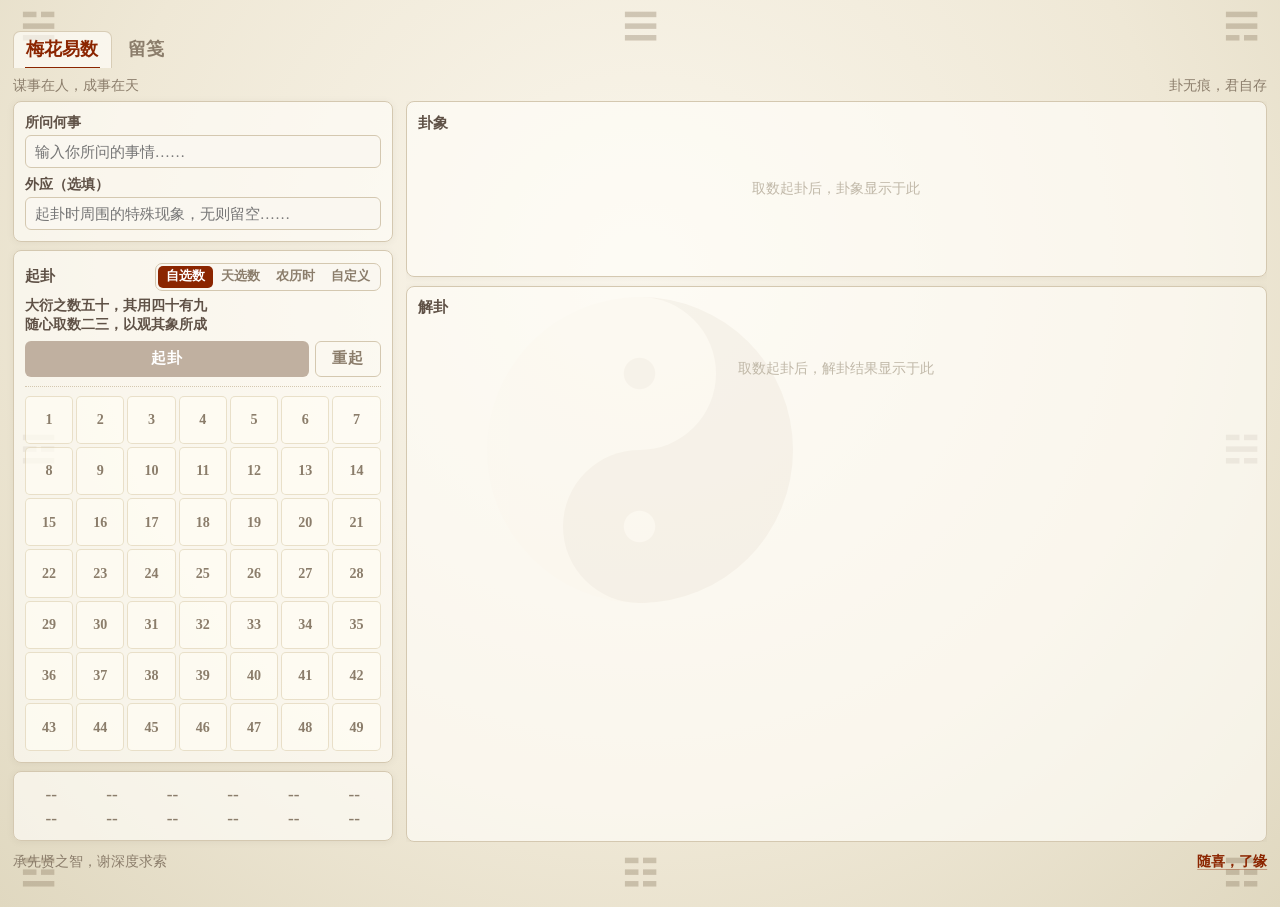
<file: index.html>
<!DOCTYPE html>
<html lang="zh-CN">
<head>
<meta charset="UTF-8">
<meta name="viewport" content="width=device-width, initial-scale=1.0">
<title>梅花易数</title>
<link rel="stylesheet" href="site-theme.css?v=shared-theme-1">
<link rel="stylesheet" href="site-background.css">
<link rel="stylesheet" href="site-tabs.css?v=shared-theme-1">
<link rel="stylesheet" href="app.css?v=shared-theme-1">
</head>
<body>
<div class="bg-temple">
  <div class="tai-ji"></div>
  <span class="gua gua-n">☰︎</span>
  <span class="gua gua-nw">☱︎</span>
  <span class="gua gua-w">☲︎</span>
  <span class="gua gua-sw">☳︎</span>
  <span class="gua gua-s">☷︎</span>
  <span class="gua gua-se">☶︎</span>
  <span class="gua gua-e">☵︎</span>
  <span class="gua gua-ne">☴︎</span>
</div>
<div class="container">
  <nav class="site-tabs" aria-label="站点导航">
    <a class="site-tab" href="./" aria-current="page">梅花易数</a>
    <a class="site-tab" href="guestbook.html">留笺</a>
  </nav>

  <header class="header">
    <p class="site-tagline">谋事在人，成事在天</p>
    <div class="header-action">
      <span class="support-link">卦无痕，君自存</span>
    </div>
  </header>

  <div class="main-row">
    <div class="left-col">
      <section class="card card-padded input-section">
        <div class="input-group">
          <label for="question">所问何事</label>
          <input type="text" id="question" placeholder="输入你所问的事情……" maxlength="200">
        </div>
        <div class="input-group">
          <label for="waiying">外应（选填）</label>
          <input type="text" id="waiying" placeholder="起卦时周围的特殊现象，无则留空……">
        </div>
      </section>

      <section class="card card-padded grid-section">
        <div class="cast-section">
          <div class="cast-title-row">
            <h2>起卦</h2>
            <div class="cast-switch" role="group" aria-label="起卦方式">
              <button type="button" class="cast-switch-btn active" data-cast-mode="numbers">自选数</button>
              <button type="button" class="cast-switch-btn" data-cast-mode="random">天选数</button>
              <button type="button" class="cast-switch-btn" data-cast-mode="lunar">农历时</button>
              <button type="button" class="cast-switch-btn" data-cast-mode="custom">自定义</button>
            </div>
          </div>
          <div class="cast-summary">
            <label id="castSummaryLabel">
              <span id="castSummaryLine1">大衍之数五十，其用四十有九</span>
              <span id="castSummaryLine2">随心取数二三，以观其象所成</span>
            </label>
            <div class="selected-nums" id="selectedNums"></div>
          </div>
          <div class="btn-row">
            <button class="btn btn-primary" id="btnQiGua" disabled>起卦</button>
            <button class="btn btn-primary" id="btnJieGua" style="display:none" disabled>解卦</button>
            <button class="btn btn-secondary" id="btnReset">重起</button>
          </div>
        </div>

        <div class="mode-panel" id="numberCastPanel">
          <div class="number-grid" id="numberGrid"></div>
        </div>

        <div class="mode-panel" id="randomCastPanel" hidden>
          <div class="random-number-grid" id="randomNumberGrid" aria-live="polite"></div>
          <span id="randomNumber" hidden></span>
        </div>

        <div class="mode-panel lunar-cast-panel" id="lunarCastPanel" hidden>
          <div class="lunar-calendar-card">
            <div class="lunar-calendar-hrow">
              <div class="lunar-calendar-header">
                <button type="button" class="cal-nav" id="calPrev" aria-label="上一月">‹</button>
                <span class="cal-month-label"><button type="button" class="cal-year-btn" id="calYearBtn"></button>年<span id="calMonthText"></span>月<div class="cal-year-drop" id="calYearDrop" hidden></div></span>
                <button type="button" class="cal-nav" id="calNext" aria-label="下一月">›</button>
              </div>
              <span class="time-side-label">时分</span>
            </div>
            <div class="lunar-calendar-body">
              <div class="lunar-calendar-main">
                <div class="lunar-calendar-weekdays">
                  <span>日</span><span>一</span><span>二</span><span>三</span><span>四</span><span>五</span><span>六</span>
                </div>
                <div class="lunar-calendar-days" id="calDays"></div>
              </div>
              <div class="lunar-calendar-time-side">
              <div class="time-scroll-wrap">
                <div class="time-scroll-highlight"></div>
                <div class="time-scroll" id="hourScroll"></div>
              </div>
              <div class="time-scroll-wrap">
                <div class="time-scroll-highlight"></div>
                <div class="time-scroll" id="minuteScroll"></div>
              </div>
              </div>
            </div>
          </div>
          <div class="lunar-cast-result" id="lunarCastResult" hidden>
            <div class="lunar-cast-source">
              <span>农历时</span>
              <strong id="lunarCastSource"></strong>
            </div>
            <div class="lunar-cast-grid">
              <div class="lunar-cast-item">
                <span>上卦</span>
                <strong id="lunarShang"></strong>
                <em id="lunarShangFormula"></em>
              </div>
              <div class="lunar-cast-item">
                <span>下卦</span>
                <strong id="lunarXia"></strong>
                <em id="lunarXiaFormula"></em>
              </div>
              <div class="lunar-cast-item">
                <span>动爻</span>
                <strong id="lunarDong"></strong>
                <em id="lunarDongFormula"></em>
              </div>
            </div>
          </div>
          <div class="lunar-cast-error" id="lunarCastError"></div>
        </div>

        <div class="mode-panel custom-cast-panel" id="customCastPanel" hidden>
          <div class="custom-cast-group">
            <div class="custom-cast-title">上卦</div>
            <div class="custom-gua-grid" id="customShangOptions"></div>
          </div>
          <div class="custom-cast-group">
            <div class="custom-cast-title">下卦</div>
            <div class="custom-gua-grid" id="customXiaOptions"></div>
          </div>
          <div class="custom-cast-group">
            <div class="custom-cast-title">动爻</div>
            <div class="custom-yao-grid" id="customDongOptions"></div>
          </div>
        </div>
      </section>

      <section class="card card-padded lunar-panel" id="lunarPanel">
        <div class="lunar-col"><div class="lunar-top">--</div><div class="lunar-bottom">--</div></div>
        <div class="lunar-col"><div class="lunar-top">--</div><div class="lunar-bottom">--</div></div>
        <div class="lunar-col"><div class="lunar-top">--</div><div class="lunar-bottom">--</div></div>
        <div class="lunar-col"><div class="lunar-top">--</div><div class="lunar-bottom">--</div></div>
        <div class="lunar-col"><div class="lunar-top">--</div><div class="lunar-bottom">--</div></div>
        <div class="lunar-col"><div class="lunar-top">--</div><div class="lunar-bottom">--</div></div>
      </section>
    </div>

    <div class="right-col">
      <section class="card card-padded hex-section">
        <h2>卦象</h2>
        <div class="placeholder" id="hexPlaceholder">取数起卦后，卦象显示于此</div>
        <div class="hex-cols" id="hexCols" style="display:none"></div>
      </section>

      <section class="card card-padded result-section">
        <div class="result-head">
          <h2>解卦</h2>
          <div class="result-tools" id="resultTools" style="display:none">
            <button type="button" class="result-tab active" data-result-view="guwen">古文</button>
            <button type="button" class="result-tab" data-result-view="baihua">白话</button>
            <button type="button" class="result-tab" data-result-view="yili">易理</button>
            <button type="button" class="result-save" id="btnSaveResult" disabled>保存</button>
          </div>
        </div>
        <div class="status-notice" id="statusNotice" hidden>
          <div class="result-status" id="resultStatus" style="display:none">
            <div class="spinner-sm active" id="statusSpinner"></div>
            <span class="status-text" id="statusText"></span>
            <span class="status-detail" id="statusDetail"></span>
          </div>
          <div class="status-reminder" id="statusReminder">
            <span>请保持本页面打开并保持网络连接。</span>
            <span>关闭、刷新页面，或手机锁屏/切换应用，可能导致解读中断。</span>
          </div>
        </div>
        <div class="placeholder" id="resultPlaceholder">取数起卦后，解卦结果显示于此</div>
        <div class="result-content" id="resultContent" style="display:none"></div>
      </section>
    </div>
    <div class="footer-text footer-left">承先贤之智，谢深度求索</div>
    <div class="footer-text mobile-gua-note">卦无痕，君自存</div>
    <div class="footer-text footer-right"><a class="footer-link" href="https://github.com/Reidddddd/reidddddd.github.io" target="_blank" rel="noopener noreferrer" aria-label="打开随喜了缘页面">随喜，了缘</a></div>
  </div>
</div>

<div class="modal-overlay" id="confirmModal" style="display:none">
  <div class="modal-card">
    <p class="modal-message" id="confirmMessage"></p>
    <div class="modal-btns">
      <button class="btn btn-secondary" id="confirmCancel">取消</button>
      <button class="btn btn-primary" id="confirmOk">确定</button>
    </div>
  </div>
</div>

<script src="api-config.js"></script>
<script src="api-client.js"></script>
<script src="cast-state.js"></script>
<script src="lunar-picker.js"></script>
<script src="hexagram-renderer.js"></script>
<script src="saved-report.js"></script>
<script src="jie-gua-result.js"></script>
<script src="cast-animations.js"></script>
<script src="cast-request-controller.js"></script>
<script src="app.js"></script>
</body>
</html>
</file>
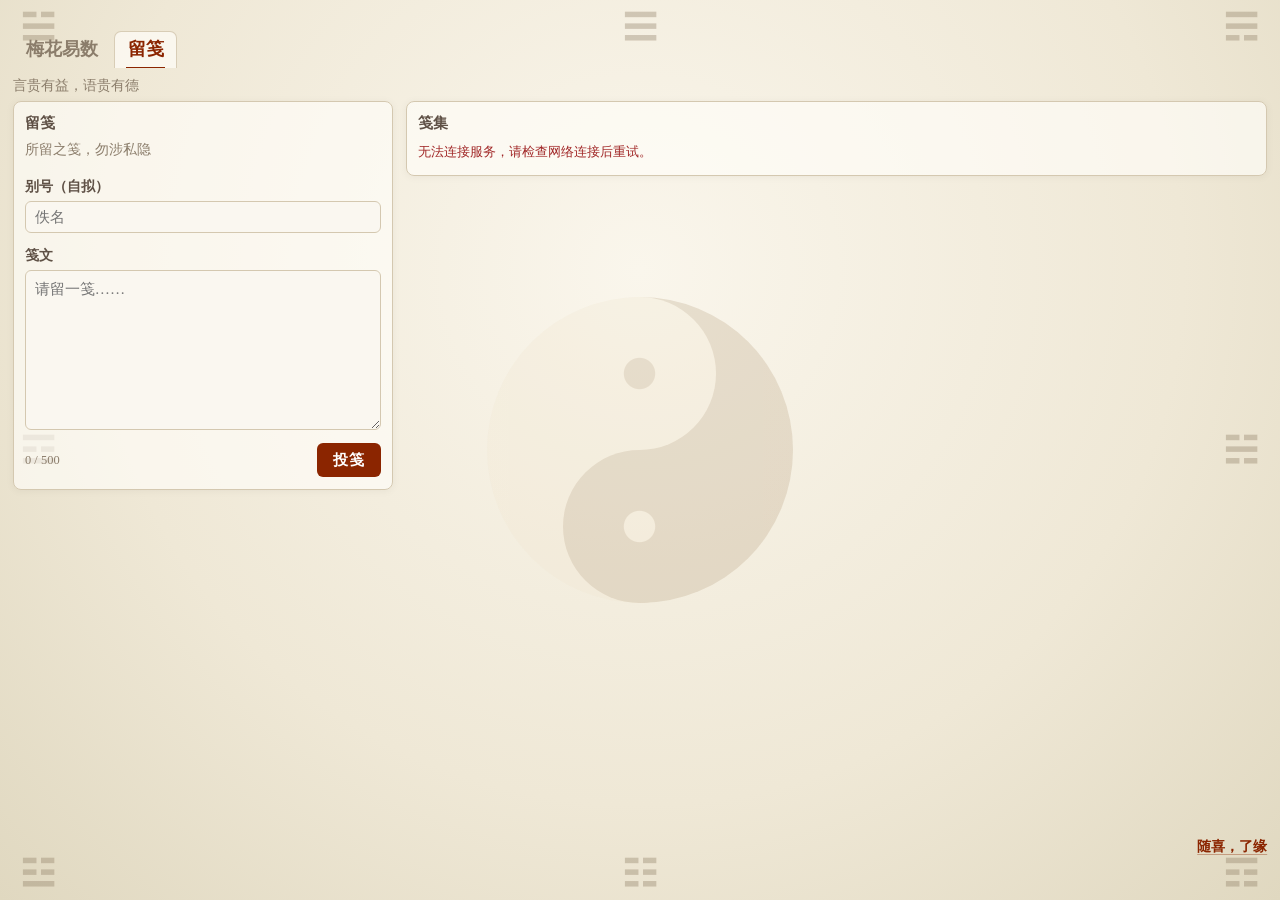
<file: guestbook.html>
<!DOCTYPE html>
<html lang="zh-CN">
<head>
  <meta charset="UTF-8">
  <meta name="viewport" content="width=device-width, initial-scale=1.0">
  <title>留笺 · 梅花易数</title>
  <link rel="stylesheet" href="site-theme.css?v=shared-theme-1">
  <link rel="stylesheet" href="site-background.css">
  <link rel="stylesheet" href="site-tabs.css?v=shared-theme-1">
  <link rel="stylesheet" href="guestbook.css?v=shared-theme-1">
  <link rel="stylesheet" href="site-footer.css?v=shared-theme-1">
</head>
<body>
  <div class="bg-temple" aria-hidden="true">
    <div class="tai-ji"></div>
    <span class="gua gua-n">☰︎</span>
    <span class="gua gua-nw">☱︎</span>
    <span class="gua gua-w">☲︎</span>
    <span class="gua gua-sw">☳︎</span>
    <span class="gua gua-s">☷︎</span>
    <span class="gua gua-se">☶︎</span>
    <span class="gua gua-e">☵︎</span>
    <span class="gua gua-ne">☴︎</span>
  </div>

  <main class="guestbook-page">
    <nav class="site-tabs" aria-label="站点导航">
      <a class="site-tab" href="./">梅花易数</a>
      <a class="site-tab" href="guestbook.html" aria-current="page">留笺</a>
    </nav>

    <header class="guestbook-header">
      <div class="guestbook-heading">
        <p>言贵有益，语贵有德</p>
      </div>
    </header>

    <div class="guestbook-layout">
      <section class="guestbook-card compose-card" aria-labelledby="composeTitle">
        <h2 id="composeTitle">留笺</h2>
        <p class="section-intro">所留之笺，勿涉私隐</p>
        <form id="guestbookForm">
          <div class="form-field">
            <label for="guestbookNickname">别号<span>（自拟）</span></label>
            <input
              id="guestbookNickname"
              name="nickname"
              type="text"
              maxlength="20"
              autocomplete="nickname"
              placeholder="佚名"
            >
          </div>
          <div class="form-field">
            <label for="guestbookContent">笺文</label>
            <textarea
              id="guestbookContent"
              name="content"
              rows="6"
              maxlength="500"
              required
              placeholder="请留一笺……"
            ></textarea>
          </div>
          <div class="form-actions">
            <span id="guestbookCharCount" class="char-count">0 / 500</span>
            <button type="submit" id="guestbookSubmit" class="submit-button">投笺</button>
          </div>
          <p id="guestbookFormStatus" class="form-status" role="status" aria-live="polite"></p>
        </form>
      </section>

      <section class="guestbook-card wall-card" aria-labelledby="wallTitle">
        <h2 id="wallTitle">笺集</h2>
        <p id="guestbookWallStatus" class="wall-status" role="status" aria-live="polite">正在载入笺文……</p>
        <div class="entry-scroll">
          <div id="guestbookEntries" class="entry-list"></div>
          <button type="button" id="guestbookLoadMore" class="load-more" hidden>续阅笺文</button>
        </div>
      </section>
    </div>

  </main>

  <a class="site-footer-link" href="https://github.com/Reidddddd/reidddddd.github.io" target="_blank" rel="noopener noreferrer" aria-label="打开随喜了缘页面">随喜，了缘</a>

  <script src="api-config.js"></script>
  <script src="api-client.js?v=reply-thread-1"></script>
  <script src="guestbook.js?v=list-dedup-1"></script>
</body>
</html>
</file>
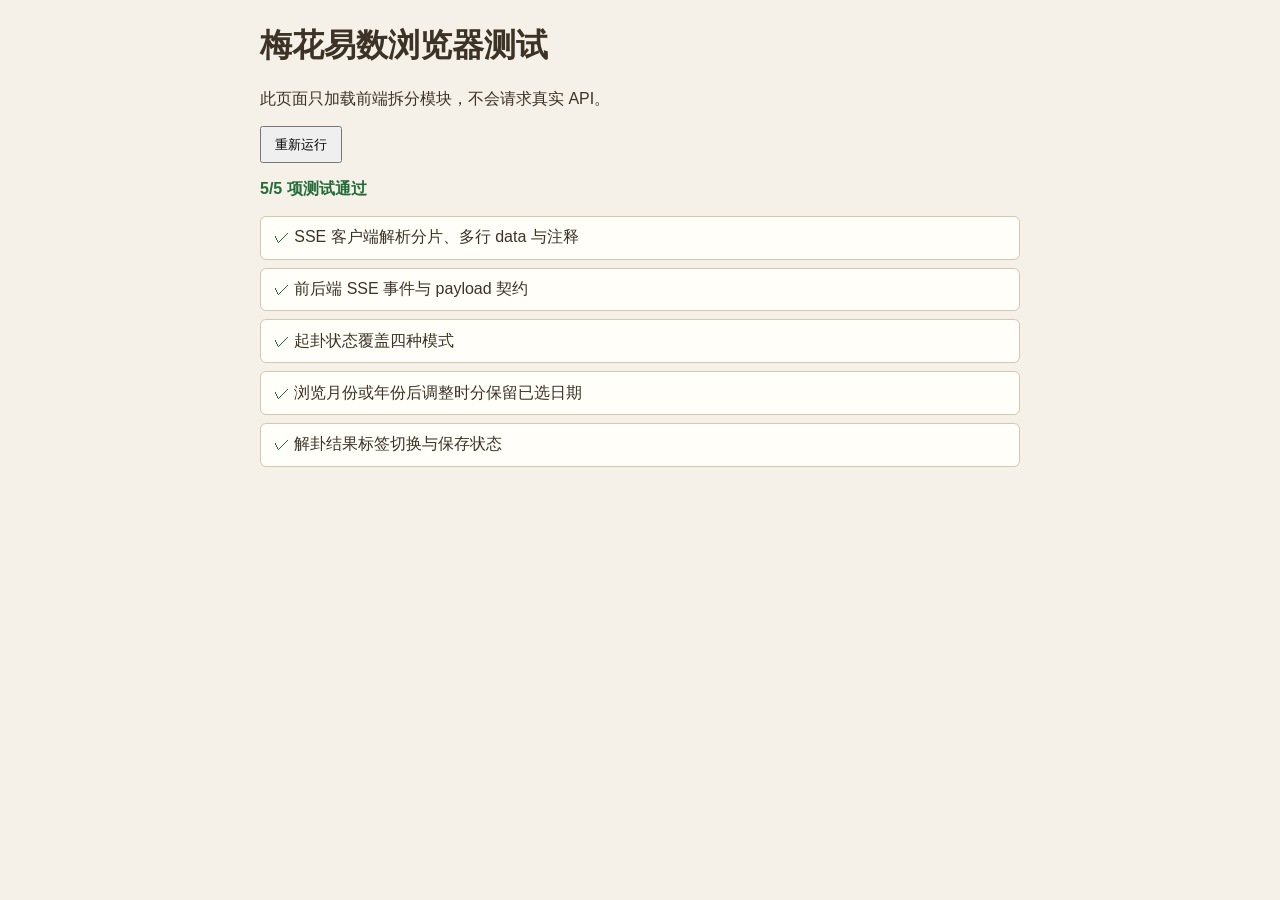
<file: tests/browser-tests.html>
<!doctype html>
<html lang="zh-CN">
<head>
  <meta charset="utf-8">
  <meta name="viewport" content="width=device-width, initial-scale=1">
  <title>梅花易数浏览器测试</title>
  <style>
    :root {
      color-scheme: light;
      font-family: -apple-system, BlinkMacSystemFont, "PingFang SC", sans-serif;
      color: #3d3226;
      background: #f5f0e8;
    }

    body {
      max-width: 760px;
      margin: 0 auto;
      padding: 1.5rem;
    }

    h1 {
      margin-top: 0;
    }

    button {
      padding: 0.45rem 0.8rem;
      cursor: pointer;
    }

    #summary {
      margin: 1rem 0;
      font-weight: 700;
    }

    #summary.is-success {
      color: #246b3a;
    }

    #summary.is-failure {
      color: #a12828;
    }

    #results {
      display: grid;
      gap: 0.5rem;
      padding: 0;
      list-style: none;
    }

    .test-result {
      padding: 0.65rem 0.8rem;
      border: 1px solid #d4c8b0;
      border-radius: 6px;
      background: #fffef9;
    }

    .test-result.is-pass::before {
      color: #246b3a;
      content: "✓ ";
    }

    .test-result.is-fail::before {
      color: #a12828;
      content: "✗ ";
    }

    .test-error {
      display: block;
      margin-top: 0.35rem;
      color: #a12828;
      white-space: pre-wrap;
    }
  </style>
</head>
<body>
  <h1>梅花易数浏览器测试</h1>
  <p>此页面只加载前端拆分模块，不会请求真实 API。</p>
  <button type="button" id="runTests">重新运行</button>
  <div id="summary">准备测试……</div>
  <ul id="results"></ul>

  <script>
    window.MYHS_API_CONFIG = {
      environment: 'production',
      environments: {
        production: {
          baseUrl: 'https://browser-test.invalid',
          headers: {},
        },
      },
    };
  </script>
  <script src="../api-client.js"></script>
  <script src="../cast-state.js"></script>
  <script src="../lunar-picker.js"></script>
  <script src="../hexagram-renderer.js"></script>
  <script src="../saved-report.js"></script>
  <script src="../jie-gua-result.js"></script>
  <script src="browser-tests.js"></script>
</body>
</html>
</file>
<file: site-theme.css>
/* 两页共用的配色与基础外观；页面布局留在各自样式表中。 */
:root {
  --bg: #f5f0e8;
  --card: rgba(255, 254, 249, 0.65);
  --border: #d4c8b0;
  --text: #3d3226;
  --text-soft: #5f5146;
  --text-dim: #8b7d6b;
  --accent: #8b2500;
  --accent-light: #c75b3a;
  --tile-bg: #faf7f0;
  --tile-hover: #f0e6d2;
  --tile-selected: #8b2500;
  --tile-selected-text: #fff;
  --placeholder: #c0b8a8;
  --tag-bg: #fef5f0;
  --tag-border: #f0d0b8;
  --shadow: 0 1px 8px rgba(0, 0, 0, 0.05);
}

/* 基础字体与页面底色 */
* { margin: 0; padding: 0; box-sizing: border-box; }

html {
  min-height: 100%;
  font-size: 16px;
  -webkit-text-size-adjust: 100%;
  text-size-adjust: 100%;
}

body {
  font-family: "PingFang SC", "Noto Serif SC", "Source Han Serif SC", "Hiragino Mincho Pro", "Songti SC", serif;
  background: radial-gradient(ellipse at 50% 30%, #faf6ec 0%, #efe8d6 60%, #e0d8c0 100%);
  color: var(--text);
  min-height: 100vh;
  min-height: 100dvh;
  padding: 2.3rem 0.8rem;
  overflow-x: hidden;
}

/* 卡片与输入框：只共享外观，不设置布局和尺寸约束。 */
.card,
.guestbook-card {
  background: var(--card);
  border: 1px solid var(--border);
  border-radius: 8px;
  box-shadow: var(--shadow);
}

.header p,
.support-link,
.guestbook-heading p {
  color: var(--text-dim);
  font-family: inherit;
  font-size: 0.9rem;
  font-weight: 400;
  line-height: 1.2;
  letter-spacing: 0;
}

.input-group label,
.form-field label {
  font-size: 0.9rem;
  font-weight: 600;
  color: var(--text-soft);
}

.input-group input,
.form-field input,
.form-field textarea {
  font-family: inherit;
  font-size: 0.95rem;
  padding: 0.4rem 0.55rem;
  border: 1.5px solid var(--border);
  border-radius: 6px;
  background: var(--tile-bg);
  color: var(--text);
  outline: none;
}

.input-group input:focus,
.form-field input:focus,
.form-field textarea:focus {
  border-color: var(--accent-light);
}

/* 按钮的禁用状态和页面特有交互仍由各页定义。 */
.btn,
.submit-button {
  font-size: 0.95rem;
  font-weight: 600;
  padding: 0.42rem 1rem;
  border: none;
  border-radius: 6px;
  cursor: pointer;
  letter-spacing: 0.04em;
}

.btn-primary,
.submit-button {
  background: var(--accent);
  color: #fff;
}

.btn-primary:hover,
.submit-button:hover:not(:disabled) {
  background: #7a1f00;
}

/* 两种页脚链接只共用外观；网格位置与固定定位不能合并。 */
.footer-link,
.site-footer-link {
  color: var(--accent);
  font-weight: 700;
  text-decoration: underline;
  text-decoration-color: rgba(139, 37, 0, 0.35);
  text-decoration-thickness: 1px;
  text-underline-offset: 0.16rem;
}

.footer-link:hover,
.site-footer-link:hover {
  color: #7a1f00;
  text-decoration-color: rgba(139, 37, 0, 0.65);
}
</file>
<file: site-background.css>
.bg-temple {
  position: fixed;
  inset: 0;
  pointer-events: none;
  z-index: 0;
  font-variant-emoji: text;
}

.bg-temple .tai-ji {
  --s: 34vmin;
  position: absolute;
  top: 50%;
  left: 50%;
  translate: -50% -50%;
  rotate: calc(180deg + var(--bg-rotation, 0deg));
  width: var(--s);
  height: var(--s);
  border-radius: 50%;
  opacity: 0.28;
  background: linear-gradient(to left, #f0e6d0 50%, #b8a080 50%);
}

.bg-temple .tai-ji::before {
  content: '';
  position: absolute;
  width: 50%;
  height: 50%;
  top: 0;
  left: 25%;
  border-radius: 50%;
  background: radial-gradient(circle at 50% 50%, #f0e6d0 14%, #b8a080 15%);
}

.bg-temple .tai-ji::after {
  content: '';
  position: absolute;
  width: 50%;
  height: 50%;
  bottom: 0;
  left: 25%;
  border-radius: 50%;
  background: radial-gradient(circle at 50% 50%, #b8a080 14%, #f0e6d0 15%);
}

.bg-temple .gua {
  position: absolute;
  font-size: 2.2rem;
  color: #8b7860;
  opacity: 0.35;
  transform: translate(-50%, -50%);
}

.gua-nw { top: 3%; left: 3%; }
.gua-n  { top: 3%; left: 50%; }
.gua-ne { top: 3%; left: 97%; }
.gua-w  { top: 50%; left: 3%; }
.gua-e  { top: 50%; left: 97%; }
.gua-sw { top: 97%; left: 3%; }
.gua-s  { top: 97%; left: 50%; }
.gua-se { top: 97%; left: 97%; }
</file>
<file: site-tabs.css>
.site-tabs {
  display: flex;
  align-items: flex-end;
  gap: 0.15rem;
  margin-top: -0.35rem;
  margin-bottom: 0.6rem;
  overflow-x: auto;
  scrollbar-width: none;
}

.site-tabs::-webkit-scrollbar {
  display: none;
}

.site-tab {
  position: relative;
  flex: 0 0 auto;
  border: 1px solid transparent;
  border-bottom: 0;
  border-radius: 7px 7px 0 0;
  padding: 0.38rem 0.78rem 0.45rem;
  color: var(--text-dim);
  font-size: 1.15rem;
  font-weight: 700;
  line-height: 1.2;
  text-decoration: none;
  white-space: nowrap;
}

.site-tab:hover {
  color: var(--accent);
  background: rgba(250, 247, 240, 0.5);
}

.site-tab[aria-current="page"] {
  border-color: rgba(212, 200, 176, 0.9);
  color: var(--accent);
  background: rgba(255, 254, 249, 0.68);
}

.site-tab[aria-current="page"]::after {
  content: '';
  position: absolute;
  right: 0.7rem;
  bottom: -1px;
  left: 0.7rem;
  height: 2px;
  background: var(--accent);
}

@media (max-width: 460px) {
  .site-tabs {
    margin-top: -0.25rem;
    margin-bottom: 0.5rem;
  }

  .site-tab {
    padding-right: 0.65rem;
    padding-left: 0.65rem;
    font-size: 1.1rem;
  }
}
</file>
<file: app.css>
/* 主页滚动：留言页保留自己的滚动行为 */
  html { overflow-y: auto; }

  body {
    overflow-y: auto;
    -webkit-overflow-scrolling: touch;
  }

  /* 页面布局 */
  .footer-text { font-size: 0.9rem; line-height: 1.2; color: var(--text-dim); padding: 0; }
  .container { width: min(100%, 1320px); margin: 0 auto; position: relative; z-index: 1; }

  .header {
    margin-bottom: 0.4rem;
    display: flex;
    align-items: baseline;
    justify-content: space-between;
    gap: 0.8rem;
  }
  .header p { min-width: 0; }

  .header-action {
    flex-shrink: 0; text-align: right;
  }
  .support-link {
    display: block; padding: 0; text-decoration: none;
  }

  .main-row {
    display: grid;
    grid-template-columns: 380px minmax(0, 1fr);
    column-gap: 0.8rem;
    row-gap: 0.68rem;
    align-items: flex-start;
  }

  /* 主页卡片与分栏 */
  .card-padded { padding: 0.7rem; }

  .left-col { grid-column: 1; grid-row: 1; display: flex; flex-direction: column; gap: 0.5rem; min-width: 0; }
  .right-col { grid-column: 2; grid-row: 1; display: flex; flex-direction: column; gap: 0.6rem; min-width: 0; min-height: 0; overflow: hidden; align-self: flex-start; }
  .footer-left { grid-column: 1; grid-row: 2; }
  .footer-right { grid-column: 2; grid-row: 2; text-align: right; }
  .mobile-gua-note { display: none; }

  /* 输入区 */
  .input-section { display: flex; flex-direction: column; gap: 0.45rem; }
  .input-group { display: flex; flex-direction: column; gap: 0.2rem; }
  .selected-nums { font-size: 1.1rem; font-weight: 700; color: var(--accent); min-height: 1.6rem; }

  /* 起卦公共区 */
  .cast-section {
    margin-bottom: 0.55rem; padding-bottom: 0.55rem;
    border-bottom: 1px dotted var(--border);
    display: flex; flex-direction: column; gap: 0.38rem;
  }
  .cast-title-row { display: flex; justify-content: space-between; align-items: center; gap: 0.5rem; }
  .cast-title-row h2 { font-size: 0.95rem; font-weight: 600; color: var(--text-soft); }
  .cast-switch {
    display: inline-flex; flex-shrink: 0; padding: 2px;
    background: var(--tile-bg); border: 1px solid var(--border); border-radius: 7px;
  }
  .cast-switch-btn {
    font-family: inherit; font-size: 0.8rem; font-weight: 600; color: var(--text-dim);
    background: transparent; border: 0; border-radius: 5px; padding: 0.18rem 0.5rem;
    cursor: pointer;
  }
  .cast-switch-btn.active { background: var(--accent); color: #fff; }
  .cast-switch-btn:disabled { cursor: default; opacity: 0.7; }
  .mode-panel[hidden] { display: none; }

  /* 农历时起卦 */
  .lunar-cast-panel {
    display: flex; flex-direction: column; gap: 0.45rem;
    background: rgba(250, 247, 240, 0.72);
    border: 1px solid var(--border); border-radius: 7px; padding: 0.55rem;
  }
  .lunar-calendar-card {
    display: flex; flex-direction: column; gap: 0.12rem;
  }
  .lunar-calendar-hrow {
    display: flex; align-items: baseline; gap: 0.3rem;
    position: relative;
  }
  .lunar-calendar-body {
    display: flex; gap: 0.3rem; align-items: stretch;
  }
  .lunar-calendar-main {
    flex: 1; min-width: 0;
    display: flex; flex-direction: column; gap: 0.12rem;
  }
  .lunar-calendar-header {
    flex: 1; min-width: 0;
    display: flex; align-items: center; justify-content: space-between;
    padding: 0 0.05rem;
  }
  .cal-nav {
    flex-shrink: 0; width: 1.55rem; height: 1.55rem; display: flex; align-items: center; justify-content: center;
    font-family: inherit; font-size: 1rem; color: var(--text-dim);
    background: transparent; border: 0; border-radius: 50%;
    cursor: pointer; line-height: 1; padding: 0;
    transition: background 0.15s, color 0.15s;
  }
  .cal-nav:hover { background: var(--tile-hover); color: var(--accent); }
  .cal-month-label {
    font-size: 0.88rem; font-weight: 700; color: var(--text-dim); letter-spacing: 0.04em;
    display: flex; align-items: center; gap: 0.08rem;
    position: relative;
  }
  .cal-year-btn {
    font: inherit; color: inherit; letter-spacing: inherit;
    background: transparent; border: 0; padding: 0; cursor: pointer;
    border-radius: 3px; vertical-align: baseline;
  }
  .cal-year-btn:hover { color: var(--accent); background: var(--tile-hover); }
  .cal-year-drop {
    position: absolute; top: 100%; left: 0;
    z-index: 10; margin-top: 0.15rem;
    background: var(--tile-bg); border: 1px solid var(--border); border-radius: 6px;
    box-shadow: 0 4px 12px rgba(0,0,0,0.08);
    display: grid; grid-template-columns: repeat(3, 1fr); gap: 1px;
    padding: 0.15rem;
  }
  .cal-year-nav-row {
    grid-column: 1 / -1;
    display: flex; justify-content: space-between;
  }
  .cal-year-nav {
    font-family: inherit; font-size: 0.75rem; font-weight: 700; color: var(--text-dim);
    background: transparent; border: 0; border-radius: 3px;
    padding: 0.1rem 0.35rem; cursor: pointer;
  }
  .cal-year-nav:hover { background: var(--tile-hover); color: var(--accent); }
  .cal-year-drop[hidden] { display: none; }
  .cal-year-opt {
    font-family: inherit; font-size: 0.82rem; font-weight: 600; color: var(--text-dim);
    background: transparent; border: 0; border-radius: 4px;
    padding: 0.22rem 0.55rem; cursor: pointer; text-align: center; white-space: nowrap;
  }
  .cal-year-opt:hover { background: var(--tile-hover); color: var(--text); }
  .cal-year-opt.is-picked { color: var(--accent); font-weight: 700; }
  .lunar-calendar-weekdays {
    display: grid; grid-template-columns: repeat(7, 1fr); text-align: center;
    padding-bottom: 0.08rem;
  }
  .lunar-calendar-weekdays span {
    font-size: 0.66rem; font-weight: 700; color: var(--text-dim);
    padding: 0.1rem 0;
  }
  .lunar-calendar-weekdays span:first-child { color: #c08070; }
  .lunar-calendar-weekdays span:last-child { color: #c08070; }
  .lunar-calendar-days {
    display: grid; grid-template-columns: repeat(7, 1fr); gap: 1px;
  }
  .cal-day {
    aspect-ratio: 1; display: flex; align-items: center; justify-content: center;
    font-family: inherit; font-size: 0.84rem; font-weight: 700; color: var(--text-dim);
    background: transparent; border: 0; border-radius: 50%;
    cursor: pointer; user-select: none; -webkit-tap-highlight-color: transparent;
    transition: background 0.15s, color 0.15s;
    position: relative;
  }
  .cal-day:hover { background: var(--tile-hover); }
  .cal-day.is-today::after {
    content: ''; position: absolute; bottom: 3px; left: 50%; transform: translateX(-50%);
    width: 4px; height: 4px; border-radius: 50%; background: var(--accent-light);
  }
  .cal-day.is-today { font-weight: 700; }
  .cal-day.is-today.is-selected::after { background: #fff; }
  .cal-day.is-selected {
    background: var(--accent); color: #fff; font-weight: 700;
  }
  .cal-day.is-other-month { color: #d5cfc4; cursor: default; pointer-events: none; }
  .time-side-label {
    flex-shrink: 0; width: 4.2rem;
    font-size: 0.88rem; font-weight: 700; color: var(--text-dim);
    text-align: center; letter-spacing: 0.04em;
  }
  .lunar-calendar-time-side {
    flex-shrink: 0; width: 4.2rem;
    display: flex; flex-direction: column; justify-content: center; gap: 0.18rem;
  }
  .time-scroll-wrap {
    position: relative; height: 5.6rem; overflow: hidden;
    border-radius: 6px; background: rgba(0,0,0,0.025);
  }
  .time-scroll-highlight {
    position: absolute; top: 50%; left: 2px; right: 2px; transform: translateY(-50%);
    height: 1.8rem; pointer-events: none; z-index: 1;
    border-radius: 5px;
    background: rgba(139, 37, 0, 0.06);
  }
  .time-scroll {
    height: 100%; overflow-y: auto;
    scroll-snap-type: y mandatory;
    scrollbar-width: none;
    padding: 1.9rem 0;
  }
  .time-scroll::-webkit-scrollbar { display: none; }
  .time-item {
    height: 1.8rem; display: flex; align-items: center; justify-content: center;
    font-size: 0.88rem; font-weight: 700; color: var(--text-dim);
    scroll-snap-align: center; user-select: none;
    transition: color 0.12s;
  }
  .time-item.is-active {
    color: var(--accent);
  }
  .lunar-cast-result { display: flex; flex-direction: column; gap: 0.45rem; }
  .lunar-cast-result[hidden] { display: none; }
  .lunar-cast-source {
    display: flex; justify-content: space-between; align-items: center; gap: 0.6rem;
    color: var(--text-dim);
  }
  .lunar-cast-source span { font-size: 0.95rem; }
  .lunar-cast-source strong { color: var(--accent); font-size: 0.95rem; }
  .lunar-cast-grid { display: grid; grid-template-columns: repeat(3, 1fr); gap: 0.35rem; }
  .lunar-cast-item {
    background: var(--tile-bg); border: 1px solid var(--border); border-radius: 6px;
    padding: 0.4rem 0.35rem; text-align: center;
  }
  .lunar-cast-item span { display: block; font-size: 0.85rem; color: var(--text-dim); }
  .lunar-cast-item strong { display: none; }
  .lunar-cast-item em { display: block; font-size: 0.72rem; color: #a99a88; font-style: normal; white-space: nowrap; }
  .lunar-cast-error { color: var(--accent); }
  .lunar-cast-panel.is-error .lunar-cast-grid,
  .lunar-cast-panel.is-error .lunar-cast-note { display: none; }
  .lunar-cast-panel.is-error .lunar-cast-error { display: block; }
  .lunar-cast-error { display: none; font-size: 0.82rem; }
  .lunar-cast-panel:not(.is-error) .lunar-cast-error { display: none; }

  /* 天选数 */
  .random-number-grid {
    display: grid; grid-template-columns: repeat(7, 1fr); gap: 3px;
  }
  .random-number-tile {
    aspect-ratio: 1; display: flex; align-items: center; justify-content: center;
    font-size: 0.88rem; font-weight: 700; color: var(--text-dim);
    border: 1px solid rgba(139, 105, 20, 0.18); border-radius: 5px;
    background: rgba(255, 252, 243, 0.68);
    transition: background 0.14s ease, border-color 0.14s ease, color 0.14s ease, transform 0.14s ease, box-shadow 0.14s ease;
  }
  .random-number-tile.is-lit {
    color: #7a4a12;
    border-color: rgba(200, 150, 12, 0.58);
    background: rgba(242, 218, 148, 0.72);
    box-shadow: 0 0 0.65rem rgba(200, 150, 12, 0.18);
    transform: translateY(-1px);
  }
  .random-number-tile.is-final {
    color: #fff;
    border-color: var(--accent);
    background: var(--accent);
    box-shadow: 0 0 0 2px rgba(139, 37, 0, 0.12), 0 0.65rem 1rem rgba(139, 37, 0, 0.12);
    transform: scale(1.04);
  }

  /* 自定义起卦 */
  .custom-cast-panel {
    display: flex; flex-direction: column; gap: 0.5rem;
    background: rgba(250, 247, 240, 0.72);
    border: 1px solid var(--border); border-radius: 7px; padding: 0.55rem;
  }
  .custom-cast-group { display: flex; flex-direction: column; gap: 0.35rem; }
  .custom-cast-title { font-size: 0.78rem; font-weight: 700; color: var(--text-dim); }
  .custom-gua-grid {
    display: grid; grid-template-columns: repeat(4, minmax(0, 1fr)); gap: 0.35rem;
  }
  .custom-yao-grid {
    display: grid; grid-template-columns: repeat(6, minmax(0, 1fr)); gap: 0.35rem;
  }
  .custom-gua-btn,
  .custom-yao-btn {
    font-family: inherit; color: var(--text-soft);
    background: var(--tile-bg); border: 1px solid var(--border); border-radius: 6px;
    cursor: pointer; transition: all 0.12s ease;
  }
  .custom-gua-btn {
    display: flex; flex-direction: column; align-items: center; justify-content: center;
    min-height: 3.4rem; padding: 0.35rem 0.25rem;
  }
  .custom-gua-btn span { font-size: 1.55rem; line-height: 1; }
  .custom-gua-btn strong { font-size: 0.76rem; font-weight: 700; margin-top: 0.15rem; }
  .custom-yao-btn {
    min-height: 2rem; padding: 0.25rem 0.15rem;
    font-size: 0.78rem; font-weight: 700; color: var(--text-dim);
  }
  .custom-gua-btn:hover,
  .custom-yao-btn:hover { background: var(--tile-hover); border-color: #b8a080; }
  .custom-gua-btn.selected,
  .custom-yao-btn.selected {
    background: var(--tile-selected); color: var(--tile-selected-text);
    border-color: var(--tile-selected);
  }
  .custom-gua-btn.selected span,
  .custom-gua-btn.selected strong { color: var(--tile-selected-text); }

  /* 小屏：起卦控件 */
  @media (max-width: 460px) {
    .cast-title-row { align-items: flex-start; flex-direction: column; }
    .cast-switch { width: 100%; }
    .cast-switch-btn { flex: 1; }
    .cal-day { font-size: 0.86rem; }
    .lunar-cast-grid { grid-template-columns: 1fr; }
    .custom-gua-grid { grid-template-columns: repeat(2, minmax(0, 1fr)); }
    .custom-yao-grid { grid-template-columns: repeat(3, minmax(0, 1fr)); }
  }
  .cast-summary { display: flex; justify-content: space-between; align-items: center; gap: 0.5rem; }
  .cast-summary label { font-size: 0.86rem; font-weight: 600; color: var(--text-soft); }
  .cast-summary label span { display: block; line-height: 1.35; }
  .cast-summary .selected-nums { min-width: 5rem; text-align: right; }

  .btn-row { display: flex; gap: 0.4rem; }
  .btn { font-family: inherit; transition: all 0.15s; }
  .btn-primary { flex: 1; }
  .btn-primary:disabled { background: #c0b0a0; cursor: not-allowed; }
  .btn-secondary { background: transparent; color: var(--text-dim); border: 1.5px solid var(--border); }
  .btn-secondary:hover { background: var(--tile-hover); }

  /* 自选数网格 */
  .grid-section { display: flex; flex-direction: column; min-width: 0; }
  .number-grid { display: grid; grid-template-columns: repeat(7, 1fr); gap: 3px; }
  .number-tile {
    position: relative;
    aspect-ratio: 1; display: flex; align-items: center; justify-content: center;
    font-size: 0.88rem; font-weight: 700; color: var(--text-dim);
    border: 1px solid rgba(139, 105, 20, 0.18); border-radius: 5px;
    background: rgba(255, 252, 243, 0.68);
    cursor: pointer; user-select: none; -webkit-tap-highlight-color: transparent;
    transition: background 0.14s ease, border-color 0.14s ease, color 0.14s ease, transform 0.14s ease, box-shadow 0.14s ease;
  }
  .number-tile:hover { background: rgba(242, 218, 148, 0.72); border-color: rgba(200, 150, 12, 0.58); color: #7a4a12; }
  .number-tile.selected {
    background: var(--tile-selected); color: var(--tile-selected-text);
    border-color: var(--tile-selected); font-weight: 700;
    box-shadow: 0 0 0 2px rgba(139, 37, 0, 0.12), 0 0.65rem 1rem rgba(139, 37, 0, 0.12);
  }
  .number-tile[data-count]:not([data-count=""])::after {
    content: "×" attr(data-count);
    position: absolute; top: 0.1rem; right: 0.12rem;
    font-size: 0.54rem; line-height: 1; color: rgba(255, 255, 255, 0.88);
  }
  .number-tile:active { transform: scale(0.95); }
  .number-tile.is-locked { cursor: default; opacity: 0.7; }
  .number-tile.is-locked:not(.selected):hover {
    background: rgba(255, 252, 243, 0.68);
    border-color: rgba(139, 105, 20, 0.18);
    color: var(--text-dim);
  }
  .number-tile.is-locked:active { transform: none; }

  /* 底部农历栏 */
  .lunar-panel { display: flex; gap: 0.5rem; align-items: stretch; }
  .lunar-col { flex: 1; text-align: center; }
  .lunar-top,
  .lunar-bottom { font-size: 1.08rem; font-weight: 700; line-height: 1.25; color: var(--text-dim); }
  .lunar-bottom { margin-top: 0.15rem; }
  .lunar-col .lunar-yin { font-style: italic; }
  .wu-xing-jin { color: #c8960c; }
  .wu-xing-mu { color: #4a7c3f; }
  .wu-xing-shui { color: #2e6b9e; }
  .wu-xing-huo { color: #c0392b; }
  .wu-xing-tu { color: #8b6914; }

  /* 卦象展示 */
  .hex-section { min-height: 11rem; }
  .hex-section h2 { font-size: 0.95rem; font-weight: 600; margin-bottom: 0.3rem; color: var(--text-soft); }
  .placeholder { color: var(--placeholder); font-size: 0.9rem; text-align: center; padding: 2.5rem 1rem; }
  .hex-cols { display: flex; gap: 6px; }
  .hex-col {
    flex: 1; min-width: 75px; background: var(--tile-bg);
    border: 1px solid var(--border); border-radius: 7px;
    padding: 0.5rem 0.35rem; text-align: center;
  }
  .hex-col .gua-label {
    font-size: 0.8rem; color: #b0a090;
    margin-bottom: 0.3rem; padding-bottom: 0.3rem;
    border-bottom: 1px dotted var(--border);
  }
  .hex-col .gua-name { font-size: 0.7rem; color: var(--text-dim); margin-bottom: 0.25rem; }
  .hex-col .gua-pair { display: flex; flex-direction: column; }
  .hex-col .gua-pair span { font-size: 3.2rem; line-height: 1; }
  .gua-detail-cols {
    display: grid; grid-template-columns: repeat(5, minmax(0, 1fr));
    gap: 6px; height: 100%; min-height: 0; overflow-x: hidden; padding-bottom: 0.15rem;
  }
  .gua-detail-col {
    min-width: 0; height: 100%; min-height: 0; overflow-y: auto;
    background: rgba(255, 250, 242, 0.72);
    border: 1px solid var(--border); border-radius: 7px;
    padding: 0.5rem 0.45rem; text-align: left;
  }
  .gua-detail-head {
    display: flex; align-items: baseline; justify-content: center;
    gap: 0.35rem; padding-bottom: 0.35rem; margin-bottom: 0.4rem;
    border-bottom: 1px dotted var(--border);
  }
  .gua-detail-head strong { font-size: 0.82rem; color: var(--text-dim); font-weight: 700; }
  .gua-detail-title {
    margin: 0.45rem 0 0.18rem; font-size: 0.74rem;
    color: var(--accent); font-weight: 700;
  }
  .gua-detail-col p {
    margin: 0; font-size: 0.76rem; line-height: 1.55; color: var(--text-dim);
  }
  .yao-list { display: flex; flex-direction: column; gap: 0.24rem; }
  .yao-item {
    padding: 0.24rem 0.28rem; border-radius: 5px;
    border: 1px solid transparent;
  }
  .yao-item span {
    display: block; margin-bottom: 0.08rem;
    font-size: 0.72rem; color: #a08f7f; font-weight: 700;
  }
  .yao-item.dong-yao {
    background: rgba(200, 150, 12, 0.14);
    border-color: rgba(200, 150, 12, 0.42);
  }
  .yao-item.dong-yao span,
  .yao-item.dong-yao p { color: #8b5f00; font-weight: 700; }

  /* 解卦结果 */
  .result-section { flex: 1 1 0; display: flex; flex-direction: column; min-height: 0; overflow: hidden; }
  .result-head { display: flex; justify-content: space-between; align-items: center; gap: 0.6rem; margin-bottom: 0.3rem; flex-shrink: 0; }
  .result-section h2 { font-size: 0.95rem; font-weight: 600; line-height: 1; margin: 0; color: var(--text-soft); }
  .status-notice {
    display: flex; flex-direction: column; gap: 0.3rem; margin: 0 0 0.45rem;
    padding: 0.45rem 0.6rem; border-left: 2px solid var(--accent);
    background: rgba(200, 150, 12, 0.08); color: var(--text-soft);
  }
  .status-notice[hidden], .status-reminder[hidden] { display: none; }
  .status-reminder {
    display: flex; flex-direction: column; gap: 0.12rem;
    font-size: 0.78rem; line-height: 1.5;
  }
  .result-status { display: flex; align-items: center; gap: 0.35rem; margin-bottom: 0.3rem; flex-shrink: 0; }
  .result-tools {
    display: flex; justify-content: flex-end; align-items: center; flex-shrink: 0; flex-wrap: wrap;
    gap: 0.55rem; transform: translateY(0.04rem);
  }
  .result-tab {
    position: relative; padding: 0 0 0.16rem; border: none;
    background: transparent; color: var(--text-dim); font: inherit; font-size: 0.86rem; font-weight: 600; line-height: 1;
    cursor: pointer; transition: color 0.15s;
  }
  .result-tab::after {
    content: ""; position: absolute; left: 0; right: 0; bottom: 0; height: 2px;
    background: transparent; border-radius: 999px;
  }
  .result-tab.active { color: var(--accent); }
  .result-tab.active::after { background: var(--accent); }
  .result-tab:disabled { cursor: default; opacity: 0.45; }
  .result-save {
    border: none; background: transparent; color: var(--text-dim);
    font: inherit; font-size: 0.86rem; font-weight: 600; line-height: 1;
    padding: 0 0 0.16rem; cursor: pointer; transition: color 0.15s;
  }
  .result-save:hover:not(:disabled) { color: var(--accent); }
  .result-save:disabled { cursor: default; opacity: 0.45; }
  .spinner-sm {
    display: none; width: 16px; height: 16px;
    border: 2px solid var(--border); border-top-color: var(--accent);
    border-radius: 50%; animation: spin 1s linear infinite;
  }
  .spinner-sm.active { display: inline-block; }
  @keyframes spin { to { transform: rotate(360deg); } }
  .status-text { font-size: 0.9rem; color: var(--text-dim); }
  .status-detail { font-size: 0.8rem; color: #b0a090; margin-left: 0.3rem; }
  .result-content {
    font-size: 0.92rem; line-height: 1.68; word-break: break-word; color: var(--text-dim);
    flex: 1 1 0; min-height: 0; overflow-y: auto; padding-right: 0.2rem;
  }
  .result-content.is-streaming { white-space: pre-wrap; }
  .result-content h1 { font-size: 1.12rem; }
  .result-content h2 { font-size: 1.02rem; }
  .result-content h3 { font-size: 0.96rem; }
  .result-content h1, .result-content h2, .result-content h3 { color: var(--accent); margin: 0.65rem 0 0.3rem; }
  .result-content p { margin: 0.32rem 0; }
  .result-content ul, .result-content ol { padding-left: 1.35rem; margin: 0.32rem 0; }
  .result-content li { margin: 0.16rem 0; }
  .result-content strong { color: var(--accent); }
  .result-content hr { border: none; border-top: 1px solid var(--border); margin: 0.65rem 0; }
  .result-content code { background: var(--tile-bg); padding: 0.1rem 0.3rem; border-radius: 3px; font-size: 0.86rem; }

  /* 小屏：整体布局 */
  @media (max-width: 860px) {
    .header { align-items: flex-start; gap: 0.55rem; }
    .header-action { display: none; }
    .support-link { padding: 0; }
    .main-row { grid-template-columns: 1fr; row-gap: 0.6rem; overflow: visible; }
    .left-col { grid-column: 1; grid-row: 1; width: 100%; }
    .footer-left { grid-column: 1; grid-row: 2; }
    .mobile-gua-note { display: block; font-size: 0.9rem; grid-column: 1; grid-row: 4; justify-self: end; text-align: right; }
    .right-col { grid-column: 1; grid-row: 3; width: 100%; height: auto !important; overflow: visible; }
    .footer-right { grid-column: 1; grid-row: 2; text-align: right; }
    .result-head { flex-wrap: wrap; }
    .result-tools { transform: none; }
    .result-section {
      flex: none; min-height: 18rem; max-height: none; overflow: visible;
      position: relative; padding-bottom: 2.4rem;
    }
    #btnSaveResult { position: absolute; bottom: 0.6rem; right: 0.6rem; }
    .result-content { flex: none; max-height: none; overflow: visible; padding-right: 0; }
    .hex-cols { gap: 3px; }
    .hex-col { min-width: 55px; padding: 0.3rem 0.2rem; }
    .hex-col .gua-pair span { font-size: 2.2rem; }
    .gua-detail-cols { grid-template-columns: repeat(5, minmax(8.8rem, 1fr)); overflow-x: auto; }
    .gua-detail-col { height: auto; max-height: 18rem; }
  }

/* 自定义确认弹窗 */
.modal-overlay {
  position: fixed; inset: 0; z-index: 100;
  background: rgba(61, 50, 38, 0.35);
  display: flex; align-items: center; justify-content: center;
}
.modal-card {
  background: var(--card); border: 1px solid var(--border);
  border-radius: 8px; box-shadow: 0 4px 24px rgba(0,0,0,0.12);
  padding: 1.5rem 1.8rem 1.2rem; max-width: 320px; width: 90%;
  text-align: center;
}
.modal-message {
  font-size: 0.9rem; font-weight: 600; color: var(--text-soft); margin-bottom: 1.2rem;
  line-height: 1.6;
}
.modal-btns {
  display: flex; gap: 0.6rem; justify-content: center;
}
.modal-btns .btn { font-size: 0.85rem; }
</file>
<file: guestbook.css>
button,
input,
textarea {
  font: inherit;
}

button,
a {
  -webkit-tap-highlight-color: transparent;
}

a {
  color: var(--accent);
}

.guestbook-page {
  position: relative;
  z-index: 1;
  width: min(100%, 1320px);
  margin: 0 auto;
}

.guestbook-header,
.guestbook-layout {
  width: 100%;
}

.guestbook-header {
  display: flex;
  align-items: baseline;
  justify-content: space-between;
  gap: 0.8rem;
  margin-bottom: 0.4rem;
}

.guestbook-heading {
  min-width: 0;
}

.section-intro {
  color: var(--text-dim);
  font-size: 0.86rem;
  line-height: 1.6;
}

.guestbook-layout {
  display: grid;
  grid-template-columns: 380px minmax(0, 1fr);
  align-items: start;
  column-gap: 0.8rem;
  row-gap: 0.68rem;
}

.guestbook-card {
  min-width: 0;
  padding: 0.7rem;
}

.wall-card {
  display: flex;
  flex-direction: column;
  max-height: 754px;
  min-height: 0;
  overflow: hidden;
}

.compose-card {
  position: sticky;
  top: 1rem;
}

.guestbook-card h2 {
  color: var(--text-soft);
  font-size: 0.95rem;
  font-weight: 600;
  line-height: 1.3;
}

.compose-card .section-intro {
  margin: 0.4rem 0 1rem;
}

.form-field {
  display: flex;
  flex-direction: column;
  gap: 0.28rem;
  margin-bottom: 0.8rem;
}

.form-field label span {
  color: inherit;
  font-size: inherit;
  font-weight: inherit;
}

.form-field input,
.form-field textarea {
  width: 100%;
  resize: vertical;
}

.form-field textarea {
  min-height: 8rem;
  line-height: 1.6;
}

.form-actions {
  display: flex;
  align-items: center;
  justify-content: space-between;
  gap: 0.6rem;
}

.char-count {
  color: var(--text-dim);
  font-size: 0.78rem;
}

.load-more {
  width: 100%;
  border: 0;
  border-top: 1px dotted var(--border);
  border-radius: 0;
  padding: 0.55rem 0 0.25rem;
  color: var(--text-dim);
  background: transparent;
  cursor: pointer;
  font-size: 0.82rem;
  font-weight: 400;
}

.submit-button:disabled,
.load-more:disabled {
  cursor: default;
  opacity: 0.55;
}

.form-status,
.wall-status {
  min-height: 1.4rem;
  margin-top: 0.55rem;
  color: var(--text-dim);
  font-size: 0.82rem;
  line-height: 1.5;
}

.form-status:empty,
.wall-status:empty {
  min-height: 0;
  margin-top: 0;
}

.form-status.is-success,
.wall-status.is-success,
.reply-status.is-success {
  color: #477248;
}

.form-status.is-error,
.wall-status.is-error,
.reply-status.is-error {
  color: #a12828;
}

.entry-scroll {
  min-height: 0;
  flex: 1 1 auto;
  overflow-y: auto;
  padding-right: 0.2rem;
}

.entry-list {
  display: grid;
  gap: 0;
}

.guestbook-entry {
  padding: 0.75rem 0;
  border-bottom: 1px dotted rgba(212, 200, 176, 0.85);
}

.guestbook-entry:first-child {
  padding-top: 0.35rem;
}

.guestbook-entry:last-child {
  padding-bottom: 0.35rem;
  border-bottom: 0;
}

.entry-line {
  display: grid;
  grid-template-columns: auto auto minmax(0, 1fr) auto auto;
  align-items: start;
  column-gap: 0;
}

.entry-nickname,
.entry-separator,
.entry-content {
  font-size: 0.92rem;
  line-height: 1.68;
}

.entry-nickname {
  color: var(--accent);
  font-weight: 700;
  white-space: nowrap;
}

.entry-separator {
  color: var(--text-dim);
}

.entry-content {
  min-width: 0;
  margin: 0;
  color: var(--text-dim);
  white-space: pre-wrap;
  overflow-wrap: anywhere;
}

.entry-time {
  flex-shrink: 0;
  margin-left: 0.7rem;
  color: var(--text-dim);
  font-size: 0.74rem;
  line-height: 1.68;
  white-space: nowrap;
}

.entry-actions {
  display: flex;
  align-items: flex-start;
  margin-left: 0.7rem;
  line-height: 1.68;
  white-space: nowrap;
}

.reply-toggle {
  display: block;
  border: 0;
  padding: 0;
  color: var(--accent);
  background: transparent;
  cursor: pointer;
  font-size: 0.78rem;
  line-height: 1.68;
}

.reply-toggle:hover {
  color: var(--accent-light);
}

.reply-thread {
  margin: 0.35rem 0 0 0.9rem;
  padding-left: 0.7rem;
  border-left: 1px dotted var(--border);
}

.reply-thread[hidden] {
  display: none;
}

.reply-list {
  display: grid;
  gap: 0.2rem;
  margin-bottom: 0.45rem;
}

.reply-item {
  display: grid;
  grid-template-columns: auto auto minmax(0, 1fr) auto;
  align-items: start;
  color: var(--text-dim);
  font-size: 0.82rem;
  line-height: 1.55;
}

.reply-nickname {
  color: var(--accent);
  font-weight: 700;
  white-space: nowrap;
}

.reply-content {
  min-width: 0;
  overflow-wrap: anywhere;
  white-space: pre-wrap;
}

.reply-time {
  margin-left: 0.7rem;
  color: var(--text-dim);
  font-size: 0.7rem;
  white-space: nowrap;
}

.reply-form {
  display: grid;
  grid-template-columns: minmax(0, 1fr) auto;
  align-items: end;
  gap: 0.4rem;
}

.reply-form-fields {
  display: grid;
  gap: 0.3rem;
}

.reply-form input,
.reply-form textarea {
  width: 100%;
  border: 1px solid var(--border);
  border-radius: 5px;
  padding: 0.28rem 0.45rem;
  color: var(--text);
  background: var(--tile-bg);
  font-family: inherit;
  font-size: 0.82rem;
  outline: none;
}

.reply-form textarea {
  min-height: 2.4rem;
  resize: vertical;
}

.reply-form input:focus,
.reply-form textarea:focus {
  border-color: var(--accent-light);
}

.reply-submit {
  border: 0;
  border-radius: 5px;
  padding: 0.3rem 0.65rem;
  color: #fff;
  background: var(--accent);
  cursor: pointer;
  font-size: 0.8rem;
  font-weight: 600;
  white-space: nowrap;
}

.reply-submit:disabled {
  cursor: default;
  opacity: 0.55;
}

.reply-status {
  min-height: 1.2rem;
  margin-top: 0.3rem;
  color: var(--text-dim);
  font-size: 0.78rem;
  line-height: 1.5;
}

.reply-status:empty {
  min-height: 0;
  margin-top: 0;
}

.empty-state {
  padding: 2.4rem 1rem;
  color: var(--text-dim);
  font-size: 0.9rem;
  text-align: center;
}

.load-more:not([hidden]) {
  display: block;
  margin: 0.35rem 0 0;
}

.load-more:hover:not(:disabled) {
  color: var(--accent);
  background: transparent;
}

@media (max-width: 860px) {
  body {
    padding: 1.4rem 0.7rem;
  }

  .guestbook-header {
    align-items: flex-start;
    flex-direction: column;
    gap: 0.7rem;
  }

  .guestbook-layout {
    grid-template-columns: 1fr;
  }

  .compose-card {
    position: static;
  }

  .guestbook-card {
    padding: 0.7rem;
  }

  .wall-card {
    display: block;
    height: auto !important;
    max-height: none !important;
    overflow: visible;
  }

  .entry-scroll {
    overflow: visible;
    padding-right: 0;
  }
}
</file>
<file: site-footer.css>
.site-footer-link {
  position: fixed;
  right: max(0.8rem, calc((100vw - 1320px) / 2));
  bottom: 2.6rem;
  z-index: 2;
  font-size: 0.9rem;
  line-height: 1.2;
  height: 1.25rem;
}

@media (max-width: 860px) {
  .site-footer-link {
    right: 0.7rem;
    bottom: 1.7rem;
  }
}
</file>
